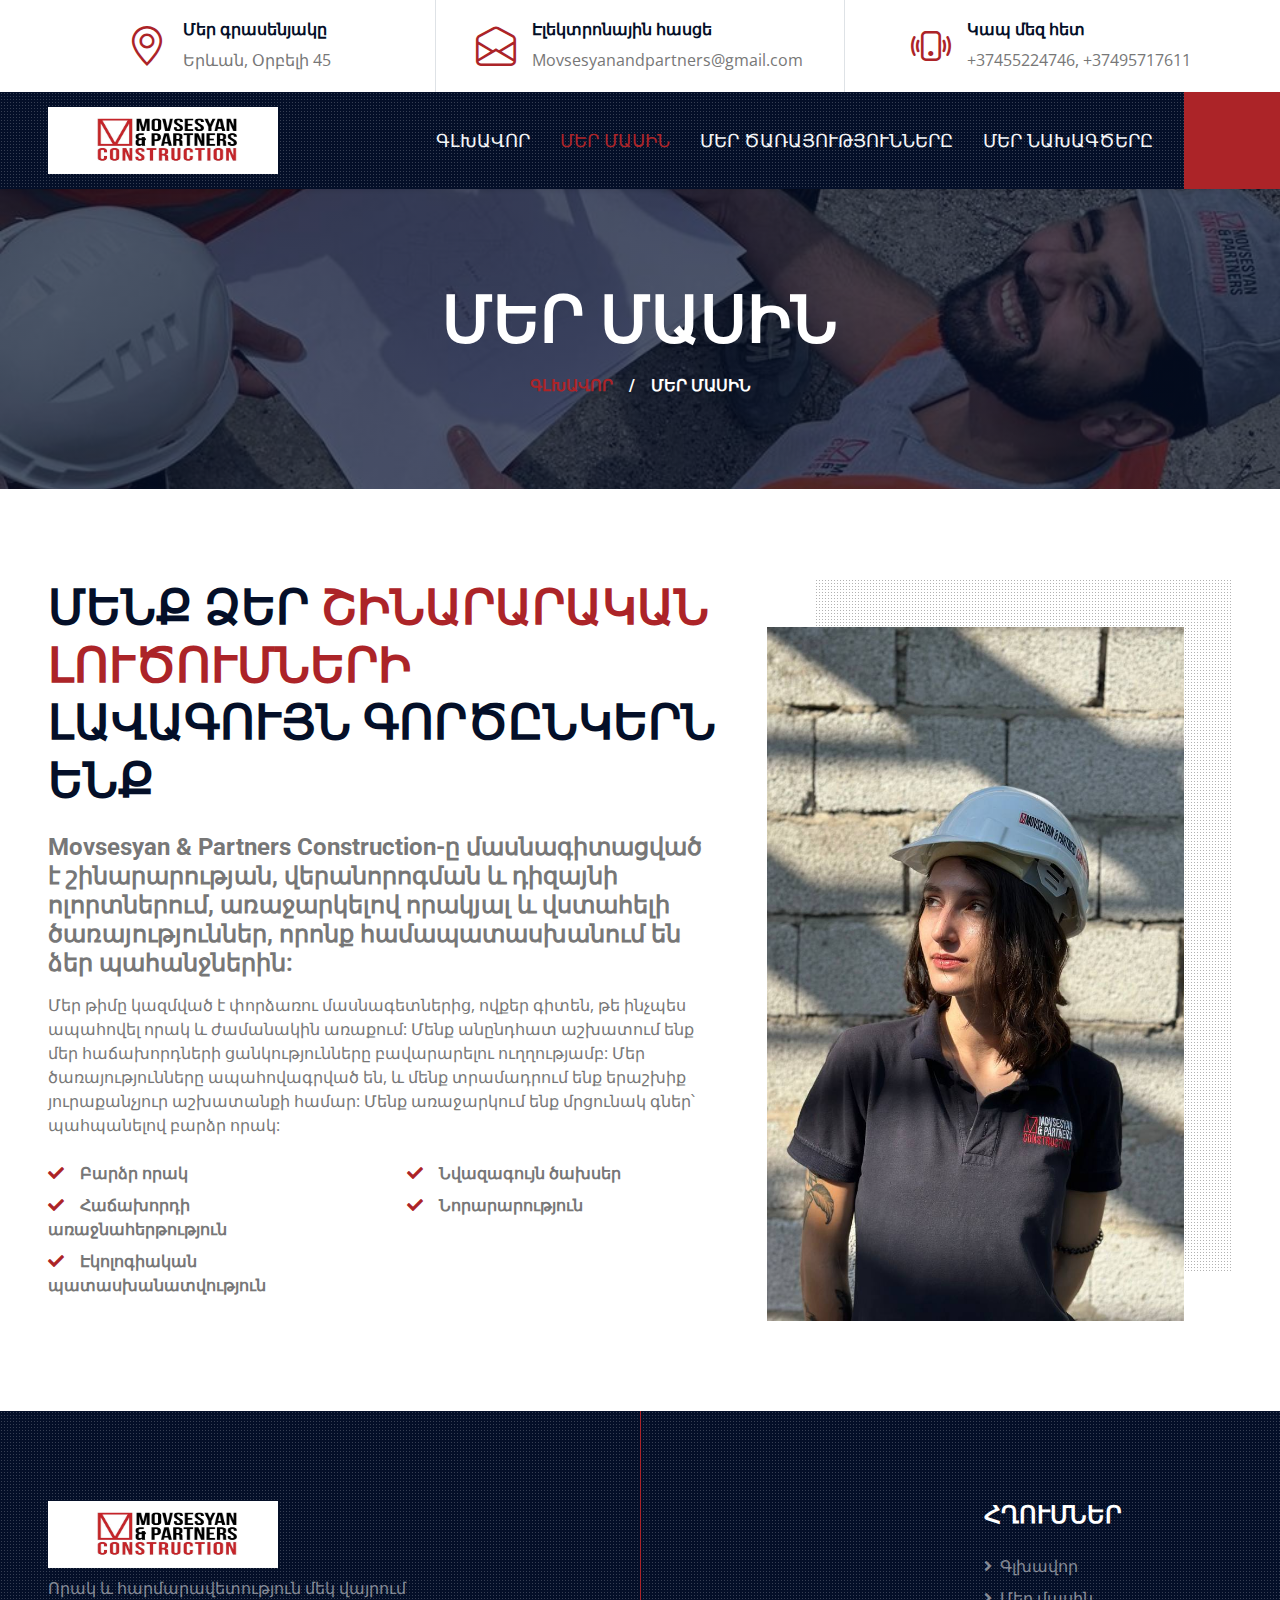
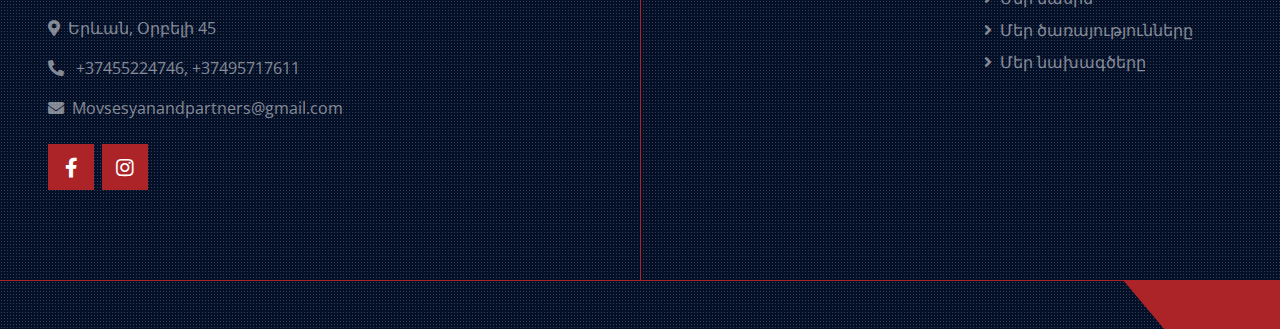
<file: about.html>
<!DOCTYPE html>
<html lang="en">

<head>
    <meta charset="utf-8">
    <title>Movsesyan & Partners Construction</title>
    <meta content="width=device-width, initial-scale=1.0" name="viewport">
    <meta content="Free HTML Templates" name="keywords">
    <meta content="Free HTML Templates" name="description">

    <!-- Favicon -->
    <link href="img/favicon.ico" rel="icon">

    <!-- Google Web Fonts -->
    <link rel="preconnect" href="https://fonts.gstatic.com">
    <link href="https://fonts.googleapis.com/css2?family=Open+Sans:wght@400;600&family=Roboto:wght@500;700&display=swap" rel="stylesheet"> 

    <!-- Icon Font Stylesheet -->
    <link href="https://cdnjs.cloudflare.com/ajax/libs/font-awesome/5.15.0/css/all.min.css" rel="stylesheet">
    <link href="https://cdn.jsdelivr.net/npm/bootstrap-icons@1.4.1/font/bootstrap-icons.css" rel="stylesheet">

    <!-- Libraries Stylesheet -->
    <link href="lib/owlcarousel/assets/owl.carousel.min.css" rel="stylesheet">
    <link href="lib/tempusdominus/css/tempusdominus-bootstrap-4.min.css" rel="stylesheet" />
    <link href="lib/lightbox/css/lightbox.min.css" rel="stylesheet">

    <!-- Customized Bootstrap Stylesheet -->
    <link href="css/bootstrap.min.css" rel="stylesheet">

    <!-- Template Stylesheet -->
    <link href="css/style.css" rel="stylesheet">
</head>

<body>
    <!-- Topbar Start -->
    <div class="container-fluid px-5 d-none d-lg-block">
        <div class="row gx-5">
            <div class="col-lg-4 text-center py-3">
                <div class="d-inline-flex align-items-center">
                    <i class="bi bi-geo-alt fs-1 text-primary me-3"></i>
                    <div class="text-start">
                        <h6 class="text-titlecase fw-bold">Մեր գրասենյակը</h6>
                        <span>Երևան, Օրբելի 45</span>
                    </div>
                </div>
            </div>
            <div class="col-lg-4 text-center border-start border-end py-3">
                <div class="d-inline-flex align-items-center">
                    <i class="bi bi-envelope-open fs-1 text-primary me-3"></i>
                    <div class="text-start">
                        <h6 class="text-titlecase fw-bold">Էլեկտրոնային հասցե</h6>
                        <span>Movsesyanandpartners@gmail.com</span>
                    </div>
                </div>
            </div>
            <div class="col-lg-4 text-center py-3">
                <div class="d-inline-flex align-items-center">
                    <i class="bi bi-phone-vibrate fs-1 text-primary me-3"></i>
                    <div class="text-start">
                        <h6 class="text-titlecase fw-bold">Կապ մեզ հետ</h6>
                        <span>+37455224746</span>,
                        <span>+37495717611</span>
                    </div>
                </div>
            </div>
        </div>
    </div>
    <!-- Topbar End -->


    <!-- Navbar Start -->
    <div class="container-fluid sticky-top bg-dark bg-light-radial shadow-sm px-5 pe-lg-0">
        <nav class="navbar navbar-expand-lg bg-dark bg-light-radial navbar-dark py-3 py-lg-0">
            <a href="index.html" class="navbar-brand">
                <img style="width: 230px; height: 67px;" src="img/logo.jpeg" alt="Image">
            </a>
            <button class="navbar-toggler" type="button" data-bs-toggle="collapse" data-bs-target="#navbarCollapse">
                <span class="navbar-toggler-icon"></span>
            </button>
            <div class="collapse navbar-collapse" id="navbarCollapse">
                <div class="navbar-nav ms-auto py-0">
                    <a href="index.html" class="nav-item nav-link">Գլխավոր</a>
                    <a href="about.html" class="nav-item nav-link active">Մեր մասին</a>
                    <a href="service.html" class="nav-item nav-link">Մեր ծառայությունները</a>
                    <a href="project.html" class="nav-item nav-link">Մեր նախագծերը</a>
                    <a class="nav-item nav-link bg-primary text-white px-5 ms-3 d-none d-lg-block"></a>
                </div>
            </div>
        </nav>
    </div>
    <!-- Navbar End -->

    <!-- Page Header Start -->
    <div class="container-fluid page-header">
        <h1 class="display-3 text-uppercase text-white mb-3">Մեր մասին</h1>
        <div class="d-inline-flex text-white">
            <h6 class="text-uppercase m-0"><a href="index.html">Գլխավոր</a></h6>
            <h6 class="text-white m-0 px-3">/</h6>
            <h6 class="text-uppercase text-white m-0">Մեր մասին</h6>
        </div>
    </div>
    <!-- Page Header Start -->


    <!-- About Start -->
    <div class="container-fluid py-6 px-5">
        <div class="row g-5">
            <div class="col-lg-7">
                <h1 class="display-5 text-uppercase mb-4">Մենք ձեր <span class="text-primary">շինարարական լուծումների</span> լավագույն գործընկերն ենք
                </h1>
                <h4 class="mb-3 text-body">Movsesyan & Partners Construction-ը մասնագիտացված է շինարարության, վերանորոգման և դիզայնի ոլորտներում, առաջարկելով որակյալ և վստահելի ծառայություններ, որոնք համապատասխանում են ձեր պահանջներին:</h4>
                <p>Մեր թիմը կազմված է փորձառու մասնագետներից, ովքեր գիտեն, թե ինչպես ապահովել որակ և ժամանակին առաքում: Մենք անընդհատ աշխատում ենք մեր հաճախորդների ցանկությունները բավարարելու ուղղությամբ:
                    Մեր ծառայությունները ապահովագրված են, և մենք տրամադրում ենք երաշխիք յուրաքանչյուր աշխատանքի համար:
                    Մենք առաջարկում ենք մրցունակ գներ՝ պահպանելով բարձր որակ:
                    </p>
                <div class="row gx-5 py-2">
                    <div class="col-sm-6 mb-2">
                        <p class="fw-bold mb-2"><i class="fa fa-check text-primary me-3"></i>Բարձր որակ</p>
                        <p class="fw-bold mb-2"><i class="fa fa-check text-primary me-3"></i>Հաճախորդի առաջնահերթություն</p>
                        <p class="fw-bold mb-2"><i class="fa fa-check text-primary me-3"></i>Էկոլոգիական պատասխանատվություն</p>
                    </div>
                    <div class="col-sm-6 mb-2">
                        <p class="fw-bold mb-2"><i class="fa fa-check text-primary me-3"></i>Նվազագույն ծախսեր</p>
                        <p class="fw-bold mb-2"><i class="fa fa-check text-primary me-3"></i>Նորարարություն</p>
                    </div>
                </div>
            </div>
            <div class="col-lg-5 pb-5" style="min-height: 400px;">
                <div class="position-relative bg-dark-radial h-100 ms-5">
                    <img class="position-absolute w-100 h-100 mt-5 ms-n5" src="img/about.jpeg" style="object-fit: cover;">
                </div>
            </div>
        </div>
    </div>
    <!-- About End -->


    <!-- Footer Start -->
    <div class="footer container-fluid position-relative bg-dark bg-light-radial text-white-50 py-6 px-5">
        <div class="row g-5">
            <div class="col-lg-6 pe-lg-5">
                <a href="index.html" class="navbar-brand">
                    <img style="width: 230px; height: 67px;" src="img/logo.jpeg" alt="Image">
                </a>
                <p class="mt-2">Որակ և հարմարավետություն մեկ վայրում</p>
                <p><i class="fa fa-map-marker-alt me-2"></i>Երևան, Օրբելի 45</p>
                <p><i class="fa fa-phone-alt me-2"></i>
                    <span>+37455224746</span>,
                    <span>+37495717611</span></p>
                <p><i class="fa fa-envelope me-2"></i>Movsesyanandpartners@gmail.com</p>
                <div class="d-flex justify-content-start mt-4">
                    <a class="btn btn-lg btn-primary btn-lg-square rounded-0 me-2" href="https://www.facebook.com/movsesyanpartners.am" target="_blank"><i class="fab fa-facebook-f"></i></a>
                    <a class="btn btn-lg btn-primary btn-lg-square rounded-0" href="https://www.instagram.com/movsesyan_partners" target="_blank"><i class="fab fa-instagram"></i></a>
                </div>
            </div>
            <div class="col-lg-6 ps-lg-5">
                <div class="row g-5">
                    <div class="col-sm-6">
                    </div>
                    <div class="col-sm-6">
                        <h4 class="text-white text-uppercase mb-4">Հղումներ</h4>
                        <div class="d-flex flex-column justify-content-start">
                            <a class="text-white-50 mb-2" href="index.html"><i class="fa fa-angle-right me-2"></i>Գլխավոր</a>
                            <a class="text-white-50 mb-2" href="about.html"><i class="fa fa-angle-right me-2"></i>Մեր մասին</a>
                            <a class="text-white-50 mb-2" href="service.html"><i class="fa fa-angle-right me-2"></i>Մեր ծառայությունները</a>
                            <a class="text-white-50 mb-2"  href="project.html"><i class="fa fa-angle-right me-2"></i>Մեր նախագծերը</a>
                        </div>
                    </div>
                </div>
            </div>
        </div>
    </div>
    <div class="container-fluid bg-dark bg-light-radial text-white border-top border-primary px-0">
        <div class="d-flex flex-column flex-md-row justify-content-between">
            <div class="py-4 px-5 text-center text-md-start">
                <p class="mb-0"></p>
            </div>
            <div class="py-4 px-5 bg-primary footer-shape position-relative text-center text-md-end">
                <p class="mb-0"></p>
            </div>
        </div>
    </div>
    <!-- Footer End -->


    <!-- Back to Top -->
    <a href="#" class="btn btn-lg btn-primary btn-lg-square back-to-top"><i class="bi bi-arrow-up"></i></a>


    <!-- JavaScript Libraries -->
    <script src="https://code.jquery.com/jquery-3.4.1.min.js"></script>
    <script src="https://cdn.jsdelivr.net/npm/bootstrap@5.0.0/dist/js/bootstrap.bundle.min.js"></script>
    <script src="lib/easing/easing.min.js"></script>
    <script src="lib/waypoints/waypoints.min.js"></script>
    <script src="lib/owlcarousel/owl.carousel.min.js"></script>
    <script src="lib/tempusdominus/js/moment.min.js"></script>
    <script src="lib/tempusdominus/js/moment-timezone.min.js"></script>
    <script src="lib/tempusdominus/js/tempusdominus-bootstrap-4.min.js"></script>
    <script src="lib/isotope/isotope.pkgd.min.js"></script>
    <script src="lib/lightbox/js/lightbox.min.js"></script>

    <!-- Template Javascript -->
    <script src="js/main.js"></script>
</body>

</html>
</file>
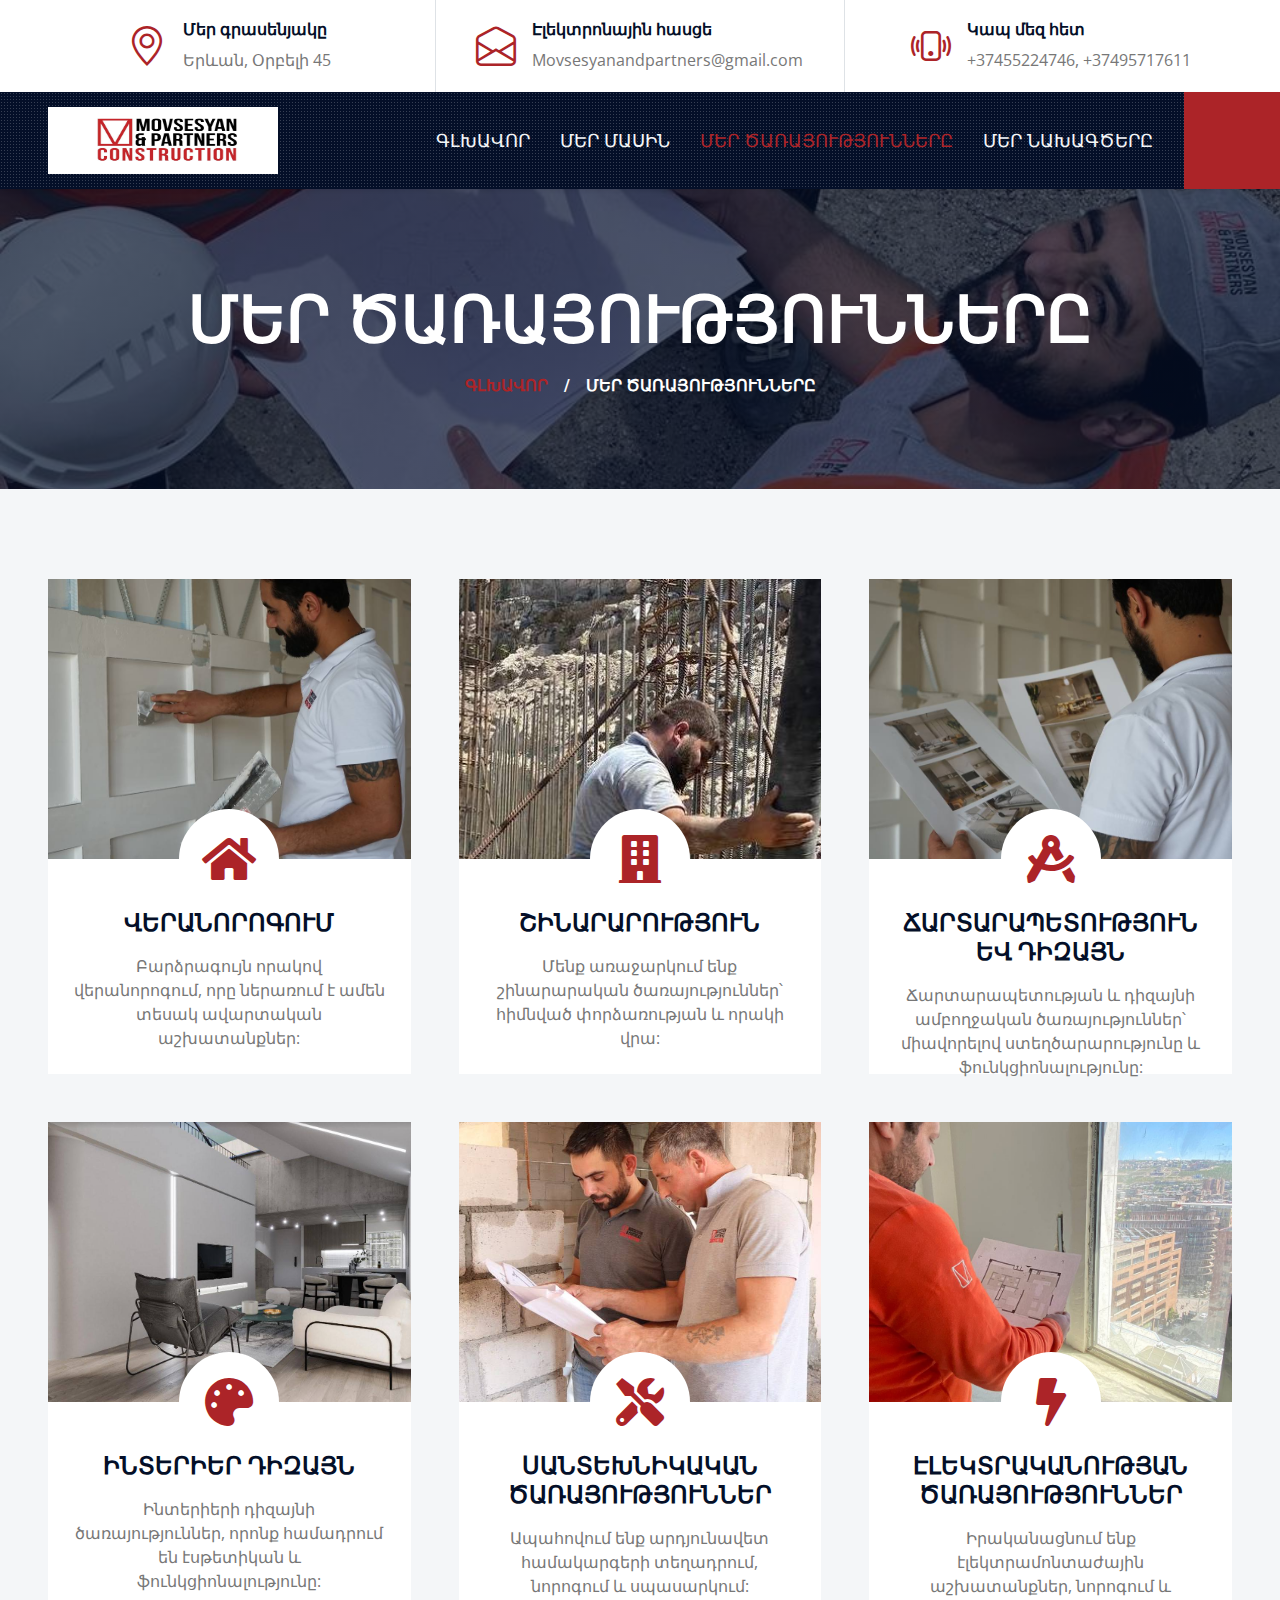
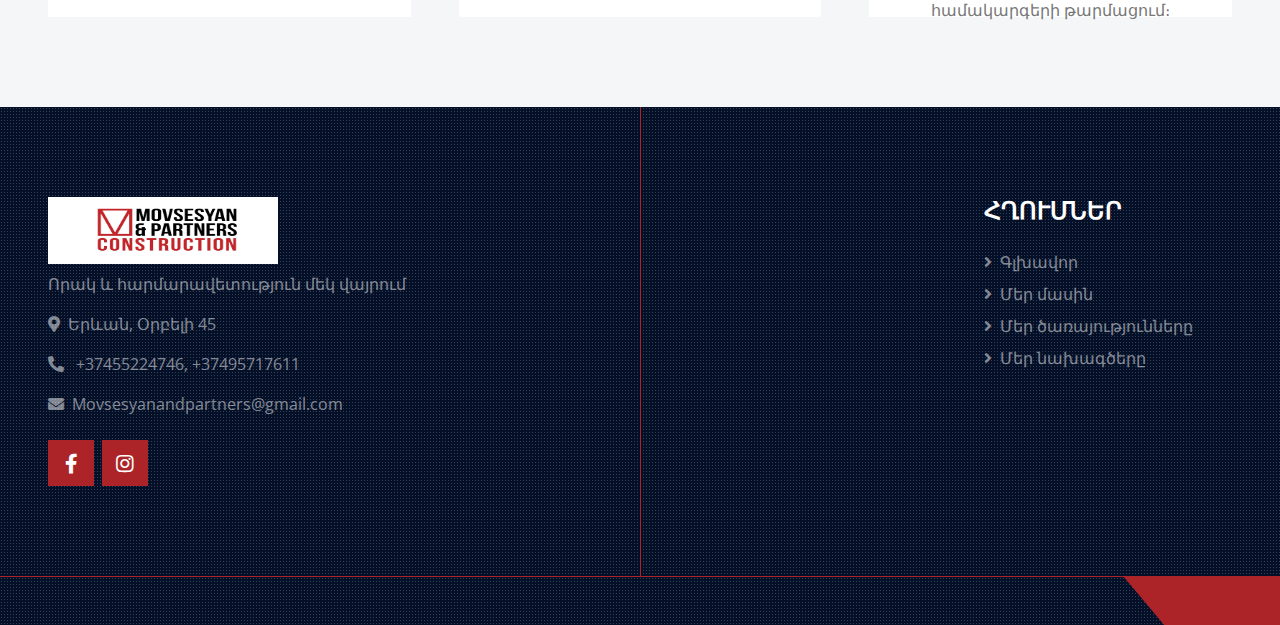
<file: service.html>
<!DOCTYPE html>
<html lang="en">

<head>
    <meta charset="utf-8">
    <title>Movsesyan & Partners Construction</title>
    <meta content="width=device-width, initial-scale=1.0" name="viewport">
    <meta content="Free HTML Templates" name="keywords">
    <meta content="Free HTML Templates" name="description">

    <!-- Favicon -->
    <link href="img/favicon.ico" rel="icon">

    <!-- Google Web Fonts -->
    <link rel="preconnect" href="https://fonts.gstatic.com">
    <link href="https://fonts.googleapis.com/css2?family=Open+Sans:wght@400;600&family=Roboto:wght@500;700&display=swap" rel="stylesheet"> 

    <!-- Icon Font Stylesheet -->
    <link href="https://cdnjs.cloudflare.com/ajax/libs/font-awesome/5.15.0/css/all.min.css" rel="stylesheet">
    <link href="https://cdn.jsdelivr.net/npm/bootstrap-icons@1.4.1/font/bootstrap-icons.css" rel="stylesheet">

    <!-- Libraries Stylesheet -->
    <link href="lib/owlcarousel/assets/owl.carousel.min.css" rel="stylesheet">
    <link href="lib/tempusdominus/css/tempusdominus-bootstrap-4.min.css" rel="stylesheet" />
    <link href="lib/lightbox/css/lightbox.min.css" rel="stylesheet">

    <!-- Customized Bootstrap Stylesheet -->
    <link href="css/bootstrap.min.css" rel="stylesheet">

    <!-- Template Stylesheet -->
    <link href="css/style.css" rel="stylesheet">
</head>

<body>
    <!-- Topbar Start -->
    <div class="container-fluid px-5 d-none d-lg-block">
        <div class="row gx-5">
            <div class="col-lg-4 text-center py-3">
                <div class="d-inline-flex align-items-center">
                    <i class="bi bi-geo-alt fs-1 text-primary me-3"></i>
                    <div class="text-start">
                        <h6 class="text-titlecase fw-bold">Մեր գրասենյակը</h6>
                        <span>Երևան, Օրբելի 45</span>
                    </div>
                </div>
            </div>
            <div class="col-lg-4 text-center border-start border-end py-3">
                <div class="d-inline-flex align-items-center">
                    <i class="bi bi-envelope-open fs-1 text-primary me-3"></i>
                    <div class="text-start">
                        <h6 class="text-titlecase fw-bold">Էլեկտրոնային հասցե</h6>
                        <span>Movsesyanandpartners@gmail.com</span>
                    </div>
                </div>
            </div>
            <div class="col-lg-4 text-center py-3">
                <div class="d-inline-flex align-items-center">
                    <i class="bi bi-phone-vibrate fs-1 text-primary me-3"></i>
                    <div class="text-start">
                        <h6 class="text-titlecase fw-bold">Կապ մեզ հետ</h6>
                        <span>+37455224746</span>,
                        <span>+37495717611</span>
                    </div>
                </div>
            </div>
        </div>
    </div>
    <!-- Topbar End -->


    <!-- Navbar Start -->
    <div class="container-fluid sticky-top bg-dark bg-light-radial shadow-sm px-5 pe-lg-0">
        <nav class="navbar navbar-expand-lg bg-dark bg-light-radial navbar-dark py-3 py-lg-0">
            <a href="index.html" class="navbar-brand">
                <img style="width: 230px; height: 67px;" src="img/logo.jpeg" alt="Image">
            </a>
            <button class="navbar-toggler" type="button" data-bs-toggle="collapse" data-bs-target="#navbarCollapse">
                <span class="navbar-toggler-icon"></span>
            </button>
            <div class="collapse navbar-collapse" id="navbarCollapse">
                <div class="navbar-nav ms-auto py-0">
                    <a href="index.html" class="nav-item nav-link">Գլխավոր</a>
                    <a href="about.html" class="nav-item nav-link">Մեր մասին</a>
                    <a href="service.html" class="nav-item nav-link active">Մեր ծառայությունները</a>
                    <a href="project.html" class="nav-item nav-link">Մեր նախագծերը</a>
                    <a class="nav-item nav-link bg-primary text-white px-5 ms-3 d-none d-lg-block"></a>
                </div>
            </div>
        </nav>
    </div>
    <!-- Navbar End -->


    <!-- Page Header Start -->
    <div class="container-fluid page-header">
        <h1 class="display-3 text-uppercase text-white mb-3">Մեր ծառայությունները</h1>
        <div class="d-inline-flex text-white">
            <h6 class="text-uppercase m-0"><a href="index.html">Գլխավոր</a></h6>
            <h6 class="text-white m-0 px-3">/</h6>
            <h6 class="text-uppercase text-white m-0">Մեր ծառայությունները</h6>
        </div>
    </div>
    <!-- Page Header Start -->


    <!-- Services Start -->
    <div class="container-fluid bg-light py-6 px-5">
        <div class="row g-5">
            <div class="col-lg-4 col-md-6">
                <div class="service-item bg-white rounded d-flex flex-column align-items-center text-center">
                    <img class="img-fluid" style="height: 280px; width: 415px; object-fit: cover;" src="img/service-2.jpg" alt="">
                    <div class="service-icon bg-white">
                        <i class="fa fa-3x fa-home text-primary"></i>
                    </div>
                    <div class="px-4 pb-4" style="height: 165px;">
                        <h4 class="text-uppercase mb-3">Վերանորոգում</h4>
                        <p>Բարձրագույն որակով վերանորոգում, որը ներառում է ամեն տեսակ ավարտական աշխատանքներ:</p>
                    </div>
                </div>
            </div>
            <div class="col-lg-4 col-md-6">
                <div class="service-item bg-white d-flex flex-column align-items-center text-center">
                    <img class="img-fluid" style="height: 280px; width: 415px; object-fit: cover;" src="img/service-1.jpg" alt="" >
                    <div class="service-icon bg-white">
                        <i class="fa fa-3x fa-building text-primary"></i>
                    </div>
                    <div class="px-4 pb-4" style="height: 165px;">
                        <h4 class="text-uppercase mb-3">Շինարարություն</h4>
                        <p>Մենք առաջարկում ենք շինարարական ծառայություններ՝ հիմնված փորձառության և որակի վրա:</p>
                    </div>
                </div>
            </div>
            <div class="col-lg-4 col-md-6">
                <div class="service-item bg-white rounded d-flex flex-column align-items-center text-center">
                    <img class="img-fluid" src="img/service-3.jpg" alt=""  style="height: 280px; width: 415px; object-fit: cover;">
                    <div class="service-icon bg-white">
                        <i class="fa fa-3x fa-drafting-compass text-primary"></i>
                    </div>
                    <div class="px-4 pb-4"  style="height: 165px;">
                        <h4 class="text-uppercase mb-3">Ճարտարապետություն եվ դիզայն</h4>
                        <p>Ճարտարապետության և դիզայնի ամբողջական ծառայություններ՝ միավորելով ստեղծարարությունը և ֆունկցիոնալությունը:</p>
                    </div>
                </div>
            </div>
            <div class="col-lg-4 col-md-6">
                <div class="service-item bg-white rounded d-flex flex-column align-items-center text-center">
                    <img class="img-fluid" src="img/service-4.jpeg" alt=""  style="height: 280px; width: 415px; object-fit: cover;">
                    <div class="service-icon bg-white">
                        <i class="fa fa-3x fa-palette text-primary"></i>
                    </div>
                    <div class="px-4 pb-4"  style="height: 165px;">
                        <h4 class="text-uppercase mb-3">Ինտերիեր դիզայն</h4>
                        <p>Ինտերիերի դիզայնի ծառայություններ, որոնք համադրում են էսթետիկան և ֆունկցիոնալությունը: </p>
                    </div>
                </div>
            </div>
            <div class="col-lg-4 col-md-6">
                <div class="service-item bg-white rounded d-flex flex-column align-items-center text-center">
                    <img class="img-fluid" src="img/service-5.jpeg" alt=""  style="height: 280px; width: 415px; object-fit: cover;">
                    <div class="service-icon bg-white">
                        <i class="fa fa-3x fa-tools text-primary"></i>
                    </div>
                    <div class="px-4 pb-4"  style="height: 165px;">
                        <h4 class="text-uppercase mb-3">Սանտեխնիկական ծառայություններ</h4>
                        <p>Ապահովում ենք արդյունավետ համակարգերի տեղադրում, նորոգում և սպասարկում:</p>
                    </div>
                </div>
            </div>
            <div class="col-lg-4 col-md-6">
                <div class="service-item bg-white rounded d-flex flex-column align-items-center text-center">
                    <img class="img-fluid" src="img/service-6.jpeg" alt=""  style="height: 280px; width: 415px; object-fit: cover;">
                    <div class="service-icon bg-white">
                        <i class="fa-solid fa-bolt fa fa-3x text-primary"></i>
                    </div>
                    <div class="px-4 pb-4"  style="height: 165px;">
                        <h4 class="text-uppercase mb-3">Էլեկտրականության ծառայություններ</h4>
                        <p>Իրականացնում ենք էլեկտրամոնտաժային աշխատանքներ, նորոգում և համակարգերի թարմացում։</p>
                    </div>
                </div>
            </div>
        </div>
    </div>
    <!-- Services End -->


    <!-- Footer Start -->
    <div class="footer container-fluid position-relative bg-dark bg-light-radial text-white-50 py-6 px-5">
        <div class="row g-5">
            <div class="col-lg-6 pe-lg-5">
                <a href="index.html" class="navbar-brand">
                    <img style="width: 230px; height: 67px;" src="img/logo.jpeg" alt="Image">
                </a>
                <p class="mt-2">Որակ և հարմարավետություն մեկ վայրում</p>
                <p><i class="fa fa-map-marker-alt me-2"></i>Երևան, Օրբելի 45</p>
                <p><i class="fa fa-phone-alt me-2"></i>
                    <span>+37455224746</span>,
                    <span>+37495717611</span></p>
                <p><i class="fa fa-envelope me-2"></i>Movsesyanandpartners@gmail.com</p>
                <div class="d-flex justify-content-start mt-4">
                    <a class="btn btn-lg btn-primary btn-lg-square rounded-0 me-2" href="https://www.facebook.com/movsesyanpartners.am" target="_blank"><i class="fab fa-facebook-f"></i></a>
                    <a class="btn btn-lg btn-primary btn-lg-square rounded-0" href="https://www.instagram.com/movsesyan_partners" target="_blank"><i class="fab fa-instagram"></i></a>
                </div>
            </div>
            <div class="col-lg-6 ps-lg-5">
                <div class="row g-5">
                    <div class="col-sm-6">
                    </div>
                    <div class="col-sm-6">
                        <h4 class="text-white text-uppercase mb-4">Հղումներ</h4>
                        <div class="d-flex flex-column justify-content-start">
                            <a class="text-white-50 mb-2" href="index.html"><i class="fa fa-angle-right me-2"></i>Գլխավոր</a>
                            <a class="text-white-50 mb-2" href="about.html"><i class="fa fa-angle-right me-2"></i>Մեր մասին</a>
                            <a class="text-white-50 mb-2" href="service.html"><i class="fa fa-angle-right me-2"></i>Մեր ծառայությունները</a>
                            <a class="text-white-50 mb-2"  href="project.html"><i class="fa fa-angle-right me-2"></i>Մեր նախագծերը</a>
                        </div>
                    </div>
                </div>
            </div>
        </div>
    </div>
    <div class="container-fluid bg-dark bg-light-radial text-white border-top border-primary px-0">
        <div class="d-flex flex-column flex-md-row justify-content-between">
            <div class="py-4 px-5 text-center text-md-start">
                <p class="mb-0"></p>
            </div>
            <div class="py-4 px-5 bg-primary footer-shape position-relative text-center text-md-end">
                <p class="mb-0"></p>
            </div>
        </div>
    </div>
    <!-- Footer End -->


    <!-- Back to Top -->
    <a href="#" class="btn btn-lg btn-primary btn-lg-square back-to-top"><i class="bi bi-arrow-up"></i></a>


    <!-- JavaScript Libraries -->
    <script src="https://code.jquery.com/jquery-3.4.1.min.js"></script>
    <script src="https://cdn.jsdelivr.net/npm/bootstrap@5.0.0/dist/js/bootstrap.bundle.min.js"></script>
    <script src="lib/easing/easing.min.js"></script>
    <script src="lib/waypoints/waypoints.min.js"></script>
    <script src="lib/owlcarousel/owl.carousel.min.js"></script>
    <script src="lib/tempusdominus/js/moment.min.js"></script>
    <script src="lib/tempusdominus/js/moment-timezone.min.js"></script>
    <script src="lib/tempusdominus/js/tempusdominus-bootstrap-4.min.js"></script>
    <script src="lib/isotope/isotope.pkgd.min.js"></script>
    <script src="lib/lightbox/js/lightbox.min.js"></script>

    <!-- Template Javascript -->
    <script src="js/main.js"></script>
</body>

</html>
</file>
<file: css/style.css>
/********** Template CSS **********/
:root {
    --primary: #ac2428;
    --secondary: #FDBE33;
    --light: #F4F6F8;
    --dark: #040F28;
}

.pt-6 {
    padding-top: 90px;
}

.pb-6 {
    padding-bottom: 90px;
}

.py-6 {
    padding-top: 90px;
    padding-bottom: 90px;
}

.btn {
    position: relative;
    font-weight: 600;
    text-transform: uppercase;
    transition: .5s;
}

.btn::after {
    position: absolute;
    content: "";
    width: 0;
    height: 5px;
    bottom: -1px;
    left: 50%;
    background: var(--primary);
    transition: .5s;
}

.btn.btn-primary::after {
    background: var(--dark);
}

.btn:hover::after,
.btn.active::after {
    width: 50%;
    left: 25%;
}

.btn-primary {
    color: #FFFFFF;
}

.btn-square {
    width: 36px;
    height: 36px;
}

.btn-sm-square {
    width: 28px;
    height: 28px;
}

.btn-lg-square {
    width: 46px;
    height: 46px;
}

.btn-square,
.btn-sm-square,
.btn-lg-square {
    padding-left: 0;
    padding-right: 0;
    text-align: center;
}

.back-to-top {
    position: fixed;
    display: none;
    left: 50%;
    bottom: 0;
    margin-left: -22px;
    border-radius: 0;
    z-index: 99;
}

.bg-dark-radial {
    background-image: -webkit-repeating-radial-gradient(center center, rgba(0, 0, 0, 0.3), rgba(0, 0, 0, 0.3) 1px, transparent 1px, transparent 100%);
    background-image: -moz-repeating-radial-gradient(center center, rgba(0, 0, 0, 0.3), rgba(0, 0, 0, 0.3) 1px, transparent 1px, transparent 100%);
    background-image: -ms-repeating-radial-gradient(center center, rgba(0, 0, 0, 0.3), rgba(0, 0, 0, 0.3) 1px, transparent 1px, transparent 100%);
    background-image: -o-repeating-radial-gradient(center center, rgba(0, 0, 0, 0.3), rgba(0, 0, 0, 0.3) 1px, transparent 1px, transparent 100%);
    background-image: repeating-radial-gradient(center center, rgba(0, 0, 0, 0.3), rgba(0, 0, 0, 0.3) 1px, transparent 1px, transparent 100%);
    background-size: 3px 3px;
}

.bg-light-radial {
    background-image: -webkit-repeating-radial-gradient(center center, rgba(256, 256, 256, 0.2), rgba(256, 256, 256, 0.2) 1px, transparent 1px, transparent 100%);
    background-image: -moz-repeating-radial-gradient(center center, rgba(256, 256, 256, 0.2), rgba(256, 256, 256, 0.2) 1px, transparent 1px, transparent 100%);
    background-image: -ms-repeating-radial-gradient(center center, rgba(256, 256, 256, 0.2), rgba(256, 256, 256, 0.2) 1px, transparent 1px, transparent 100%);
    background-image: -o-repeating-radial-gradient(center center, rgba(256, 256, 256, 0.2), rgba(256, 256, 256, 0.2) 1px, transparent 1px, transparent 100%);
    background-image: repeating-radial-gradient(center center, rgba(256, 256, 256, 0.2), rgba(256, 256, 256, 0.2) 1px, transparent 1px, transparent 100%);
    background-size: 3px 3px;
}

.navbar-dark .navbar-nav .nav-link {
    position: relative;
    padding: 35px 15px;
    font-size: 18px;
    text-transform: uppercase;
    color: var(--light);
    outline: none;
    transition: .5s;
}

.navbar-dark .navbar-nav .nav-link:hover,
.navbar-dark .navbar-nav .nav-link.active {
    color: var(--primary);
}

@media (max-width: 991.98px) {
    .navbar-dark .navbar-nav .nav-link  {
        margin-left: 0;
        padding: 10px 0;
    }
}

.carousel-caption {
    top: 0;
    left: 0;
    right: 0;
    bottom: 0;
    background: rgba(4, 15, 40, .7);
    z-index: 1;
}

@media (max-width: 576px) {
    .carousel-caption h4 {
        font-size: 18px;
        font-weight: 500 !important;
    }

    .carousel-caption h1 {
        font-size: 30px;
        font-weight: 600 !important;
    }
}

.page-header {
    height: 300px;
    display: flex;
    flex-direction: column;
    align-items: center;
    justify-content: center;
    background: linear-gradient(rgba(4, 15, 40, .7), rgba(4, 15, 40, .7)), url(../img/carousel-1.jpeg) center center no-repeat;
    background-size: cover;
}

.service-item .service-icon {
    margin-top: -50px;
    width: 100px;
    height: 100px;
    display: flex;
    align-items: center;
    justify-content: center;
    border-radius: 100px;
}

.service-item .service-icon i {
    transition: .2s;
}

.service-item:hover .service-icon i {
    font-size: 60px;
}

.portfolio-item {
    margin-bottom: 60px;
}

.portfolio-title {
    position: absolute;
    display: flex;
    flex-direction: column;
    justify-content: center;
    height: 120px;
    padding: 0 30px;
    right: 30px;
    left: 30px;
    bottom: -60px;
    background: #FFFFFF;
    z-index: 3;
}

.portfolio-btn {
    position: absolute;
    display: inline-block;
    top: 50%;
    left: 50%;
    margin-top: -60px;
    margin-left: -60px;
    font-size: 120px;
    line-height: 0;
    transition: .1s;
    transition-delay: .3s;
    z-index: 2;
    opacity: 0;
}

.portfolio-item:hover .portfolio-btn {
    opacity: 1;
}

.portfolio-box::before,
.portfolio-box::after {
    position: absolute;
    content: "";
    width: 0;
    height: 100%;
    top: 0;
    transition: .5s;
    z-index: 1;
    background: rgba(4, 15, 40, .7);
}

.portfolio-box::before {
    left: 0;
}

.portfolio-box::after {
    right: 0;
}

.portfolio-item:hover .portfolio-box::before {
    left: 0;
    width: 50%;
}

.portfolio-item:hover .portfolio-box::after {
    right: 0;
    width: 50%;
}

@media (min-width: 992px) {
    .testimonial,
    .contact-form {
        margin-left: -90px;
    }
}

@media (min-width: 992px) {
    .footer::after {
        position: absolute;
        content: "";
        width: 1px;
        height: 100%;
        top: 0;
        left: 50%;
        background: var(--primary)
    }
}

.footer-shape::before {
    position: absolute;
    content: "";
    width: 80px;
    height: 100%;
    top: 0;
    left: -40px;
    background: var(--primary);
    transform: skew(40deg);
}
</file>
